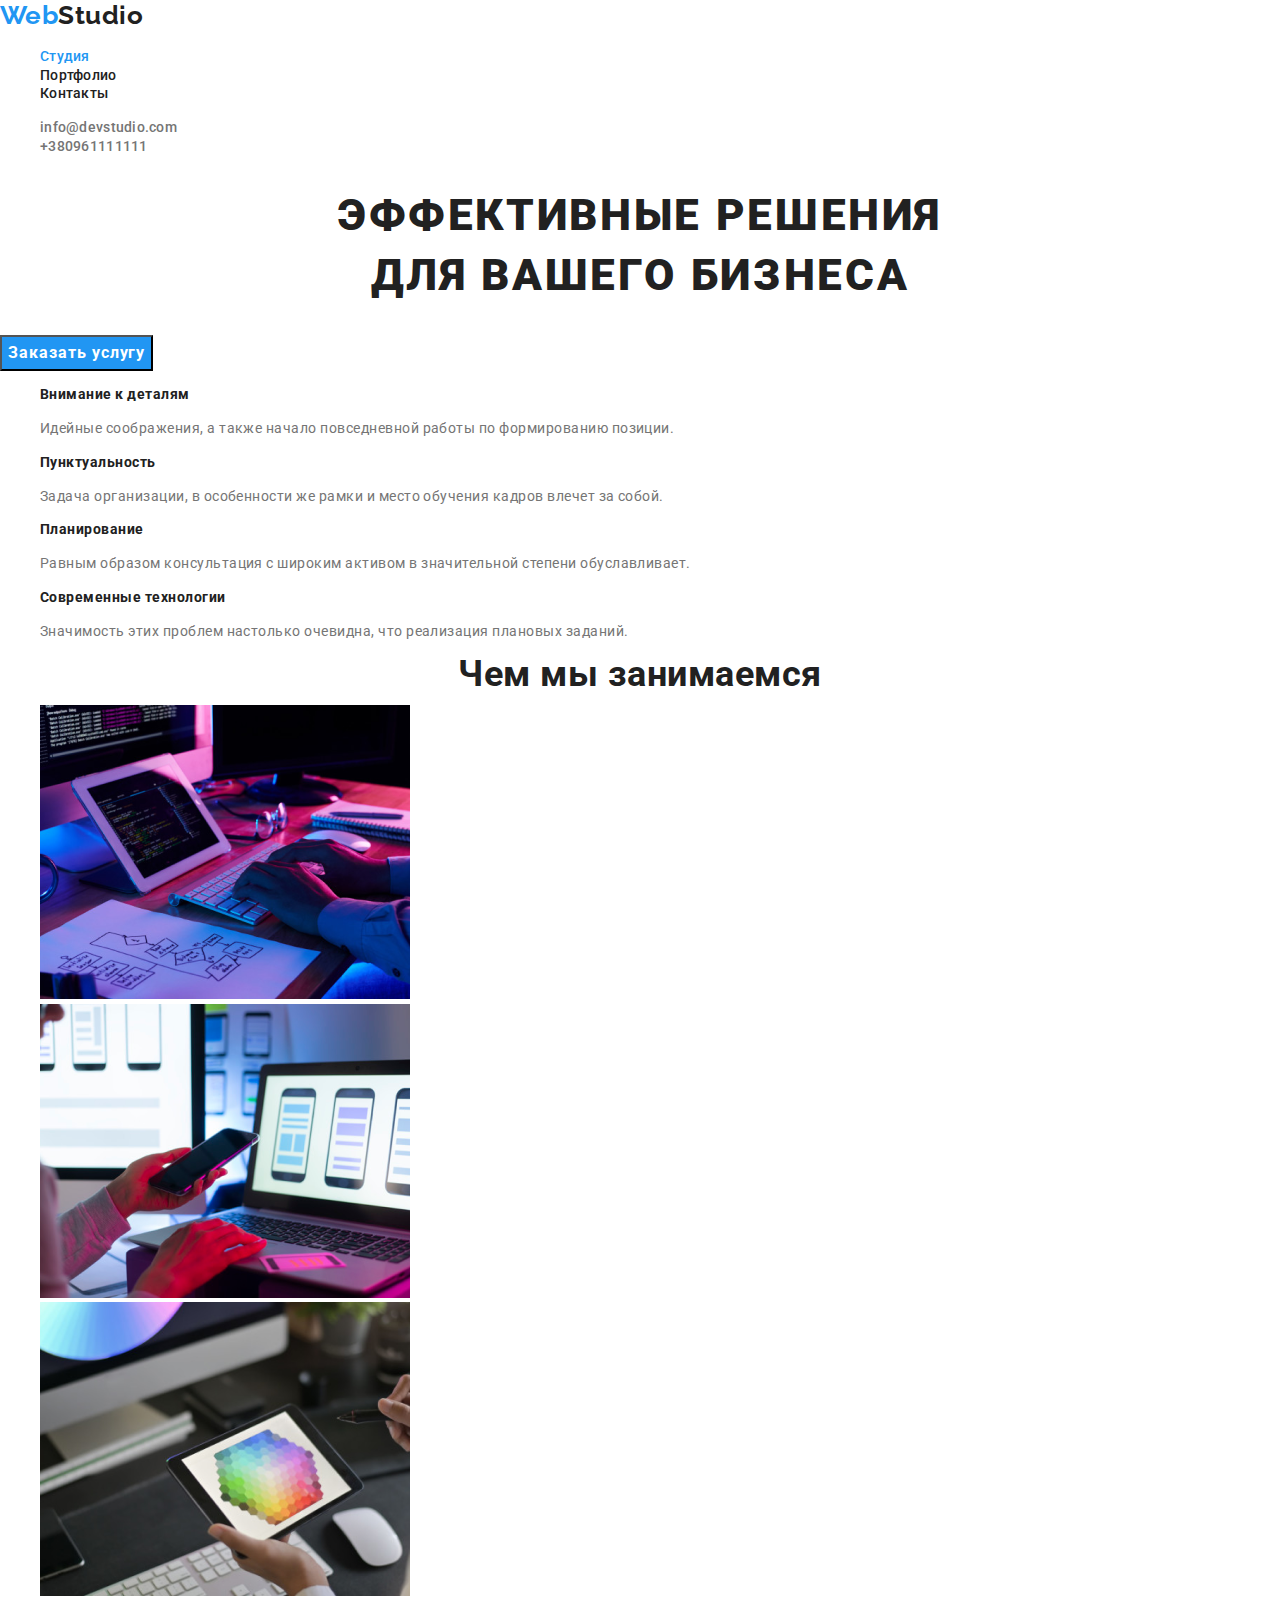
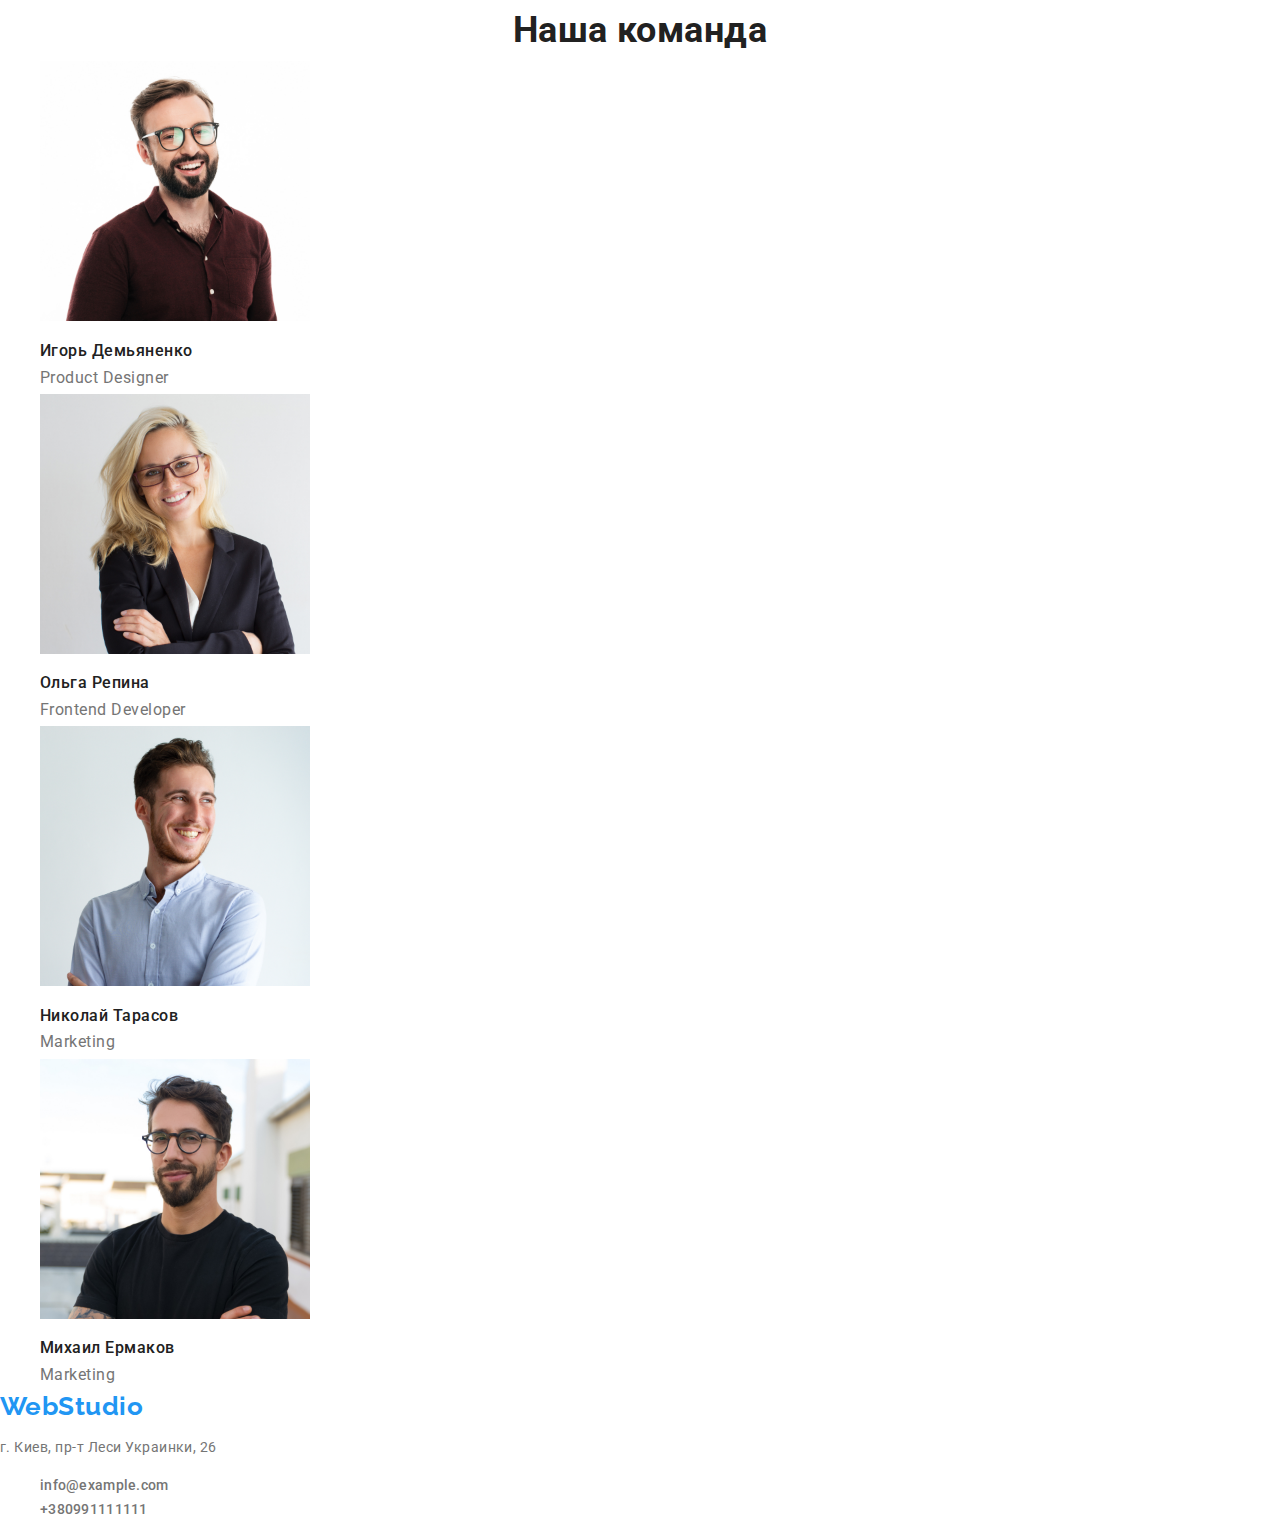
<file: index.html>
<!DOCTYPE html>
<html lang="ru">
<head>
    <meta charset="UTF-8">
    <meta name="viewport" content="width=device-width, initial-scale=1.0">
    <title>Document</title>
    <link rel="preconnect" href="https://fonts.gstatic.com">
    <!-- шрифты -->
    <link href="https://fonts.googleapis.com/css2?family=Raleway:wght@700&family=Roboto:wght@400;500;700;900&display=swap" rel="stylesheet">
    <!-- нормалайз -->     
    <link rel="stylesheet" href="https://cdnjs.cloudflare.com/ajax/libs/modern-normalize/1.0.0/modern-normalize.min.css">

    <link rel="stylesheet" href="css/styles.css"/>
</head>
<body>
    <header class="header">
        <nav class="navigation">
            <a class="logo header link" href="./index.html">Web<span class="span-header">Studio</span></a>
            <ul class="navigation-list list">
                <li class="navigation-item">
                    <a class="navigation-link link current" href="">Студия</a>
                </li>
                <li class="navigation-item">
                    <a class="navigation-link link" href="./portfolio.html">Портфолио</a>
                </li>
                <li class="navigation-item">
                    <a class="navigation-link link" href="">Контакты</a>
                </li>
            </ul>
        </nav>
            <ul class="contacts-list list">
                <li>
                    <a class="link info" href="mailto:info@devstudio.com">info@devstudio.com</a>
                </li>
                <li>
                    <a class="link info" href="tel:+380961111111">+380961111111</a>
                </li>
            </ul>
    </header>
    <main>
        <!-- HERO -->
        <section class="section hero">
            <h1 class="heading">Эффективные решения<br/>для вашего бизнеса</h1>
                <button class="button hero" type="button">Заказать услугу</button>
        </section>
        <section class="section">
           <!-- <h2 class="heading" hidden>Заголовок</h2> -->
           <ul class="punctuality list">
               <li>
                   <h3 class="heading">Внимание к деталям</h3>
                   <p>Идейные соображения, а также начало повседневной работы по формированию позиции.</p>
               </li>
               <li>
                   <h3 class="heading">Пунктуальность</h3>
                   <p>Задача организации, в особенности же рамки и место обучения кадров влечет за собой.</p>
               </li>
               <li>
                    <h3 class="heading">Планирование</h3>
                    <p>Равным образом консультация с широким активом в значительной степени обуславливает.</p>
               </li>
               <li>
                   <h3 class="heading">Современные технологии</h3>
                   <p>Значимость этих проблем настолько очевидна, что реализация плановых заданий.</p>
               </li>
           </ul>
        </section>
        <section class="section">
            <h2 class="heading">Чем мы занимаемся</h2>
            <ul class="list">
                <li>
                    <img src="./images/занятие-1/img.png" alt="" width="370" height="294">
                </li>
                <li>
                    <img src="./images/занятие-1/img-1.png" alt="" width="370" height="294">
                </li>
                <li>
                    <img src="./images/занятие-1/img-2.png" alt="" width="370" height="294">
                </li>
            </ul>
        </section>
        <section class="section">
            <h2 class="heading">Наша команда</h2>
            <ul class="Our-company list">
                <li>
                    <img src="./images/команда-1/img.jpg" alt="" width="270" height="260">
                    <h3 class="heading">Игорь Демьяненко</h3>
                    <p>Product Designer</p>
                </li>
                <li>
                    <img src="./images/команда-1/img-1.jpg" alt="" width="270" height="260">
                    <h3 class="heading">Ольга Репина</h3>
                    <p>Frontend Developer</p>
                </li>
                <li>
                    <img src="./images/команда-1/img-2.jpg" alt="" width="270" height="260">
                    <h3 class="heading">Николай Тарасов</h3>
                    <p>Marketing</p>
                </li>
                <li>
                    <img src="./images/команда-1/img-3.jpg" alt="" width="270" height="260">
                    <h3 class="heading">Михаил Ермаков</h3>
                    <p>Marketing</p>
                </li>
            </ul>
        </section>
    </main>
    <footer>
        <a class="logo footer link" href="">Web<span class="span-footer">Studio</span>
        </a>
        <address class="address">
            <p>г. Киев, пр-т Леси Украинки, 26</p>
            <ul class="contacts-list list">
                <li>
                    <a class="link info" href="mailto:info@example.com">info@example.com</a>
                </li>
                <li>
                    <a class="link info" href="tel:+380991111111">+380991111111</a>
                </li>
            </ul>
        </address>
    </footer>
</body>
</html>
</file>
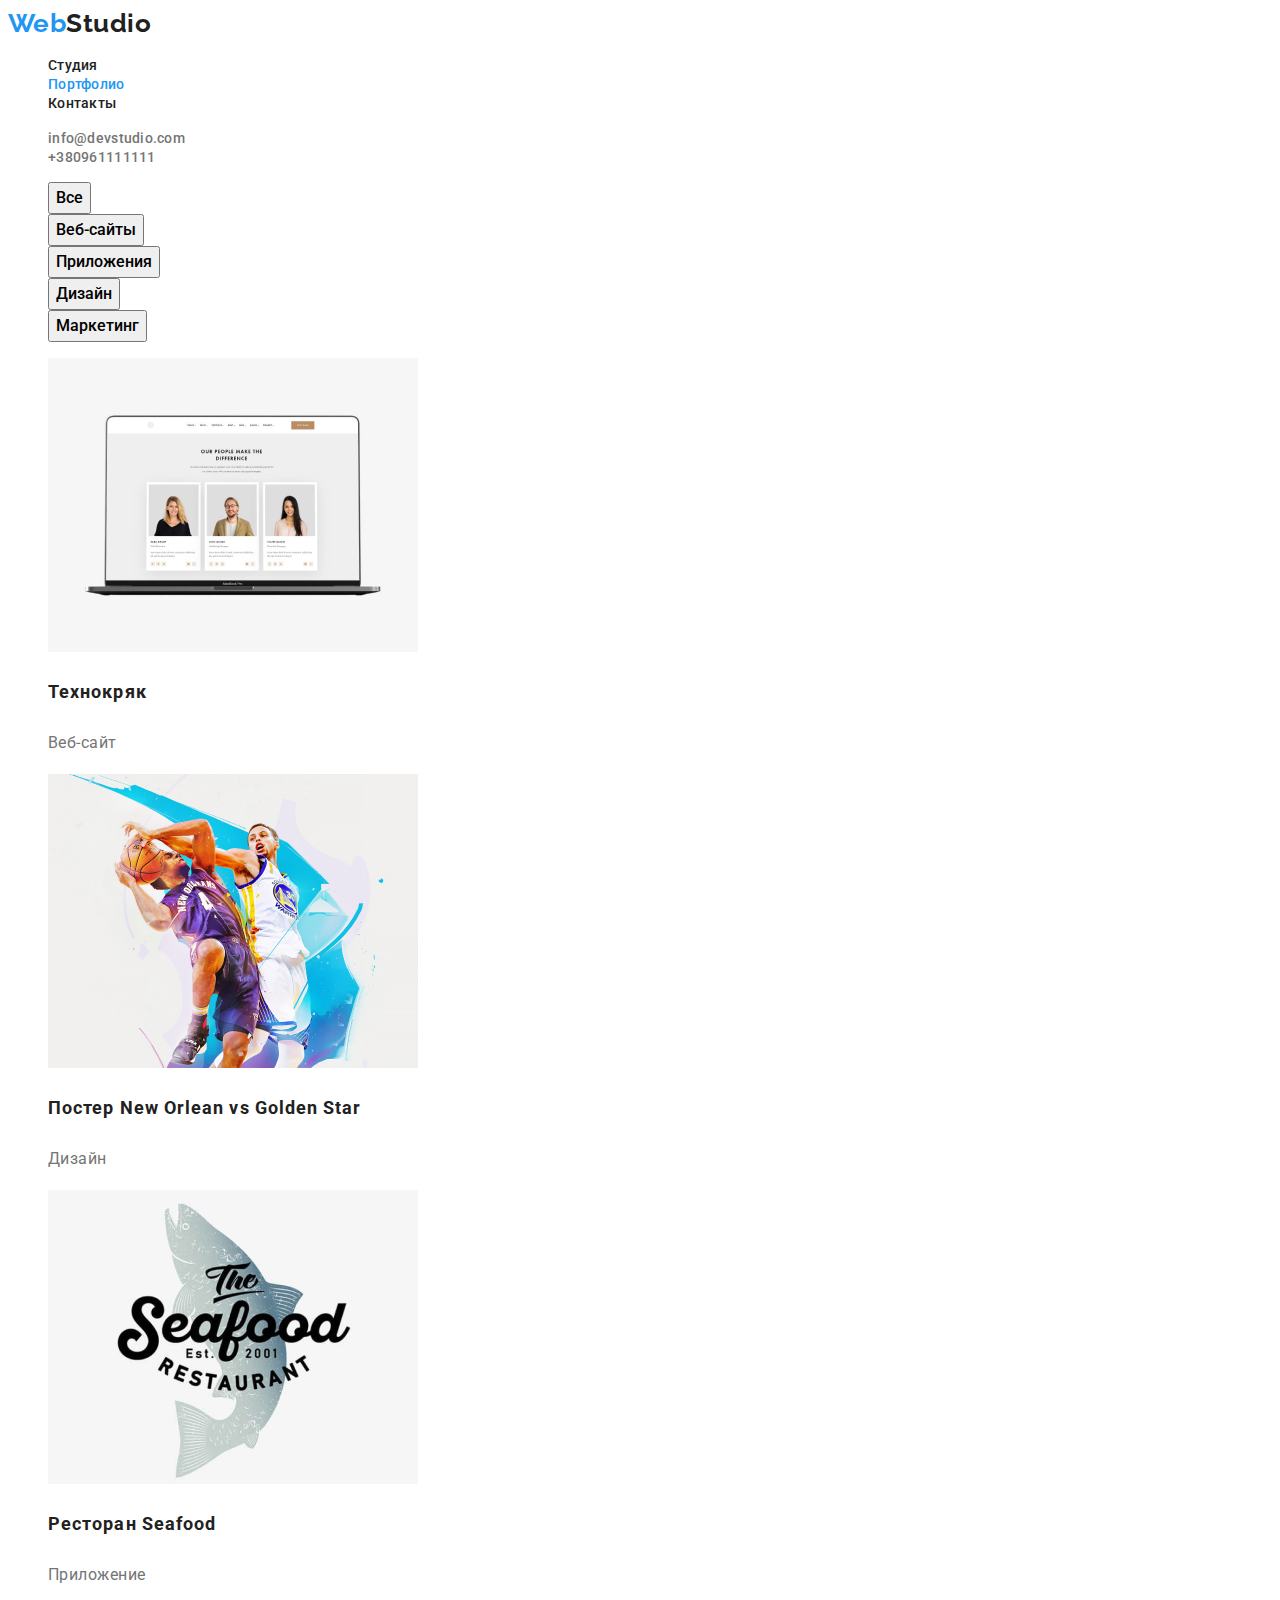
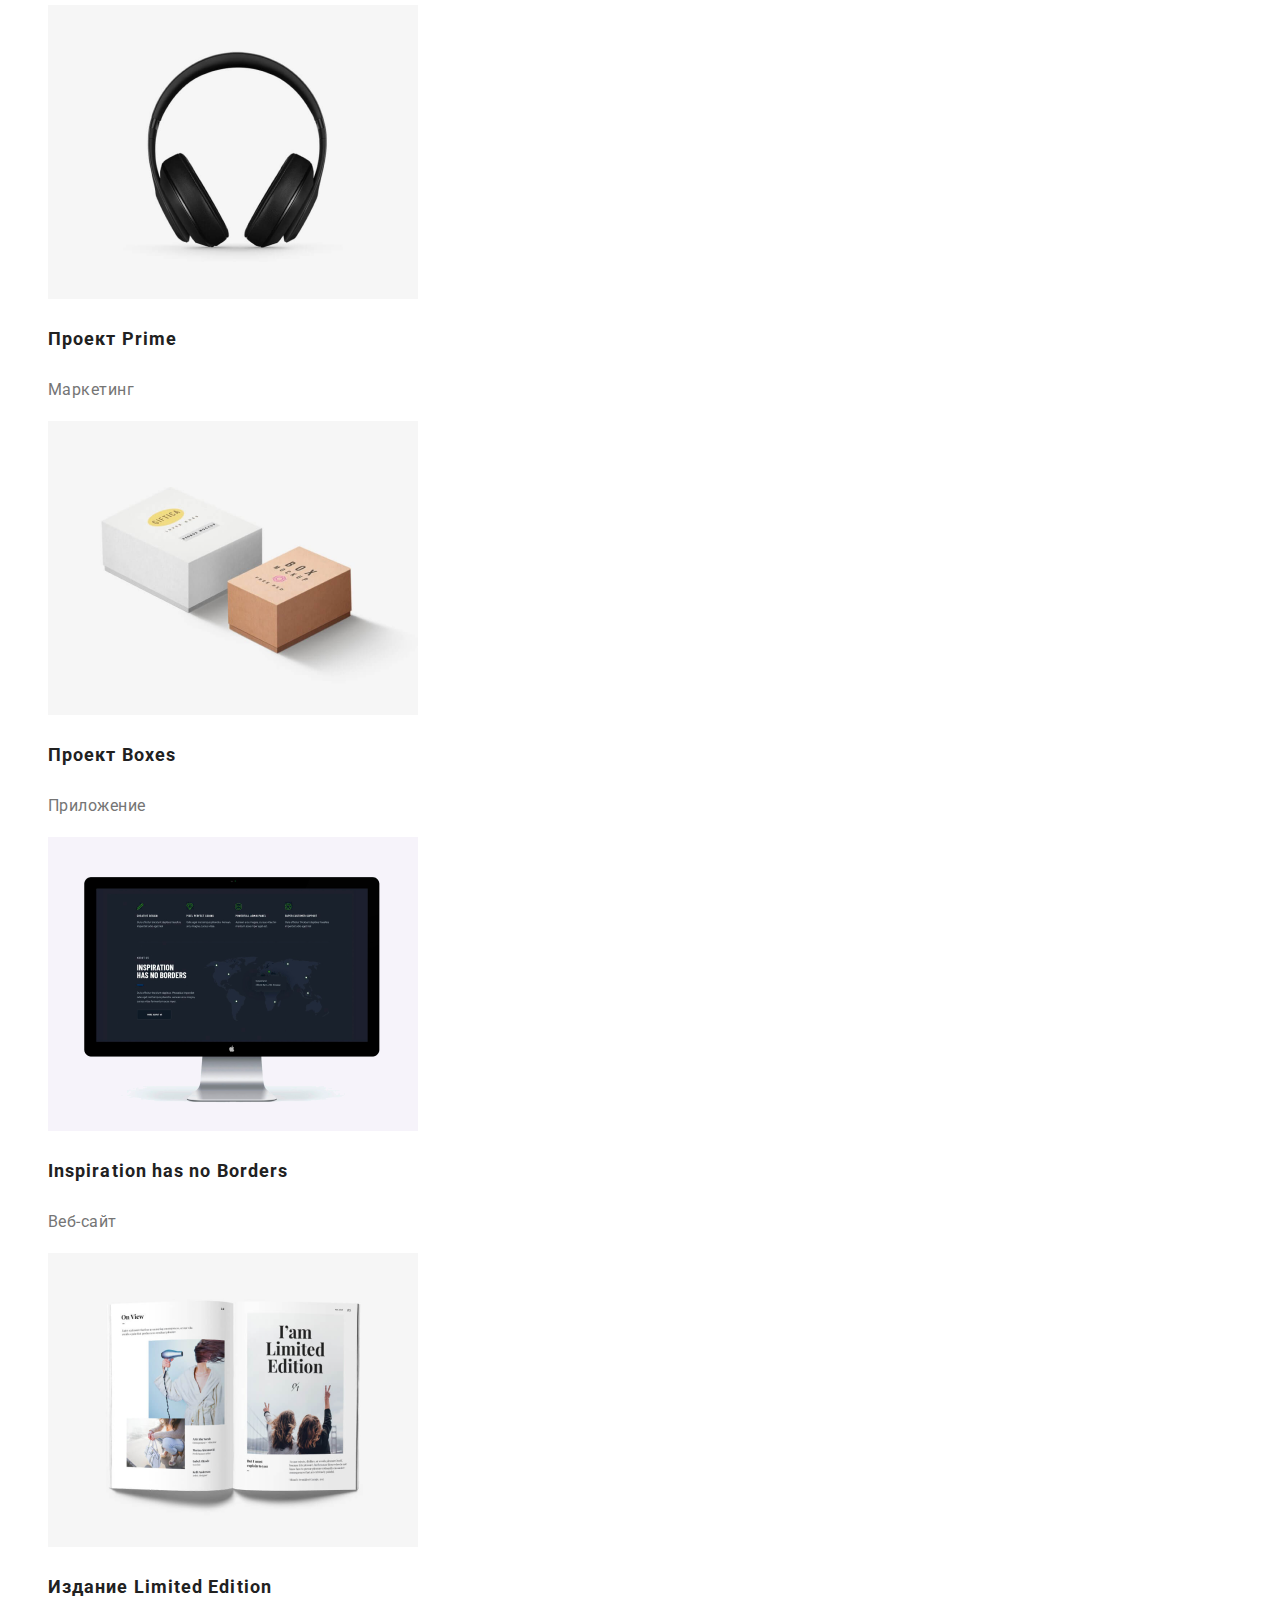
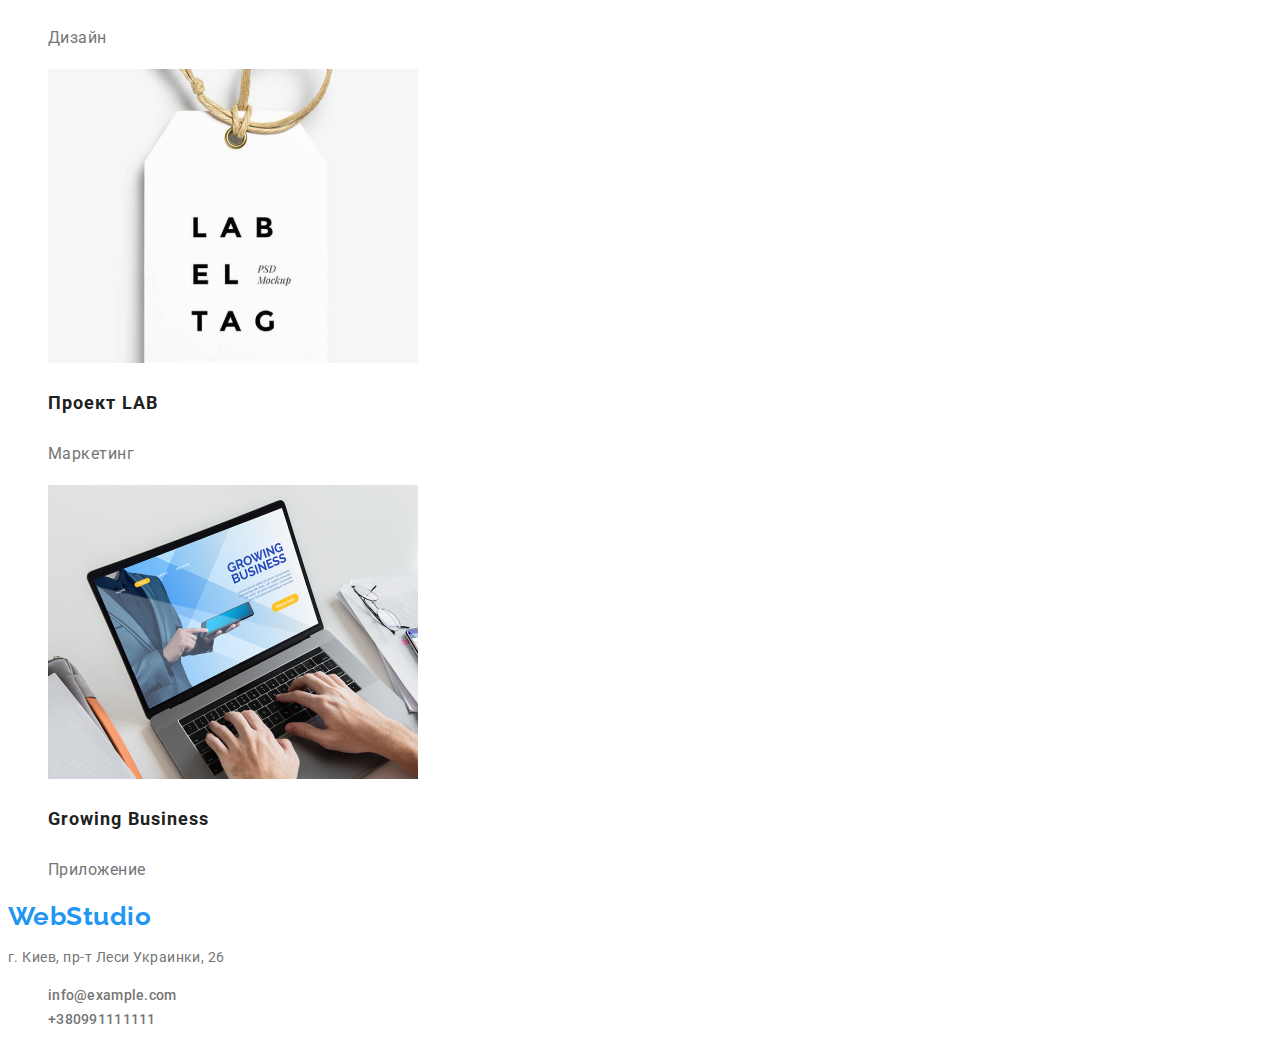
<file: portfolio.html>
<!DOCTYPE html>
<html lang="ru">
<head>
    <meta charset="UTF-8">
    <meta name="viewport" content="width=device-width, initial-scale=1.0">
    <title>Document</title>
    <link rel="preconnect" href="https://fonts.gstatic.com">
    <link href="https://fonts.googleapis.com/css2?family=Raleway:wght@700&family=Roboto:wght@400;500;700&display=swap" rel="stylesheet">
    <link rel="stylesheet" href="css/styles.css"/>
</head>
<body>
    <header class="header">
        <nav class="navigation">
            <a class="logo header link" href="./index.html">Web<span class="span-header">Studio</span></a>
            <ul class="navigation-list list">
                <li class="navigation-item">
                    <a class="navigation-link link" href="./index.html">Студия</a>
                </li>
                <li class="navigation-item">
                    <a class="navigation-link link current" href="">Портфолио</a>
                </li>
                <li class="navigation-item">
                    <a class="navigation-link link" href="">Контакты</a>
                </li>
            </ul>
        </nav>
            <ul class="contacts-list list">
                <li>
                    <a class="link info" href="mailto:info@devstudio.com">info@devstudio.com</a>
                </li>
                <li>
                    <a class="link info" href="tel:+380961111111">+380961111111</a>
                </li>
            </ul>
    </header>
    <main>
        <section>
            <!-- <h1 hidden>Наши работы</h1> -->
            <ul class="buttons-list list">
                <li>
                    <button class="button" type="button">Все</button>
                </li>  
                <li>
                    <button class="button" type="button">Веб-сайты</button>
                </li>
                <li>
                    <button class="button" type="button">Приложения</button>
                </li>
                <li>
                    <button class="button" type="button">Дизайн</button>
                </li>
                <li>
                    <button class="button" type="button">Маркетинг</button>
                </li>
            </ul>
            <!--  <h2 hidden> Заголовок </h2> -->
            <ul class="works-list list">
                <li>
                    <a class="link works" href="">
                        <img src="./images/портфолио-2/img.png" alt="" width="370" height="294">
                        <h3>Технокряк</h3>
                        <p>Веб-сайт</p>
                    </a>
                </li>
                <li>
                    <a class="link works" href="">
                        <img src="./images/портфолио-2/img-1.png" alt="" width="370" height="294">
                        <h3>Постер New Orlean vs Golden Star</h3>
                        <p>Дизайн</p>
                    </a>
                </li>
                <li>
                    <a class="link works" href="">
                        <img src="./images/портфолио-2/img-2.png" alt="" width="370" height="294">
                        <h3>Ресторан Seafood</h3>
                        <p>Приложение</p>
                    </a>
                </li>
                <li>
                    <a class="link works" href="">
                        <img src="./images/портфолио-2/img-3.png" alt="" width="370" height="294">
                        <h3>Проект Prime</h3>
                        <p>Маркетинг</p>
                    </a>
                </li>
                <li>
                    <a class="link works" href="">
                        <img src="./images/портфолио-2/img-4.png" alt="" width="370" height="294">
                        <h3>Проект Boxes</h3>
                        <p>Приложение</p>
                    </a>
                </li>
                <li>
                    <a class="link works" href="">
                        <img src="./images/портфолио-2/img-5.png" alt="" width="370" height="294">
                        <h3>Inspiration has no Borders</h3>
                        <p>Веб-сайт</p>
                    </a>
                </li>
                <li>
                    <a class="link works" href="">
                        <img src="./images/портфолио-2/img-6.png" alt="" width="370" height="294">
                        <h3>Издание Limited Edition</h3>
                        <p>Дизайн</p>
                    </a>
                </li>
                <li>
                    <a class="link works" href="">
                        <img src="./images/портфолио-2/img-7.png" alt="" width="370" height="294">
                        <h3>Проект LAB</h3>
                        <p>Маркетинг</p>
                    </a>
                </li>
                <li>
                    <a class="link works" href="">
                        <img src="./images/портфолио-2/img-8.png" alt="" width="370" height="294">
                        <h3>Growing Business</h3>
                        <p>Приложение</p>
                    </a>
                </li>
            </ul>
        </section>
    </main>
    <footer>
        <a class="logo footer link" href="">Web<span class="span-footer">Studio</span>
        </a>
        <address class="address">
            <p>г. Киев, пр-т Леси Украинки, 26</p>
            <ul class="contacts-list list">
                <li>
                    <a class="link info" href="mailto:info@example.com">info@example.com</a>
                </li>
                <li>
                    <a class="link info" href="tel:+380991111111">+380991111111</a>
                </li>
            </ul>
        </address>
    </footer>
</body>
</html>
</file>
<file: css/styles.css>
:root {
    --primary-text-color: #212121;
    --primary-white-color: #ffffff;
    --title-text-color: #757575;
    --accent-color:  #2196F3;
    --main-font: Roboto, sans-serif;
}



body { 
    font-family: Roboto, sans-serif;
    color:var(--title-text-color);
    letter-spacing: 0.03em;
}

/* ==============  LOGO  ============ */


.logo {
    color:var(--accent-color);
    font-family: Raleway, sans-serif;

    font-weight: 700;
    font-size: 26px;
    line-height: 1.2;
}

/* .logo .span-footer {
    color:var(--primary-white-color);
} */

.logo .span-header {
    color:var(--primary-text-color);
}


/* ============== ССЫЛКИ NAV  ============== */

.link {
    text-decoration: none;
}

.navigation-link {
    color:var(--primary-text-color);

    
    font-weight: 500;
    font-size: 14px;
    line-height: 1.14;
    letter-spacing: 0.02em;
}

.contacts-list .info {
    color:var(--title-text-color);
    
    font-weight: 500;
    font-size: 14px;
    line-height: 1.14;
    letter-spacing: 0.02em;
}


/* ============== ЗАГОЛОВКИ ============== */


.heading {
    color:var(--primary-text-color);
}

.section h1 {
    /* color:var(--primary-white-color); */

    font-weight: 900;
    font-size: 44px;
    line-height: 1.37;
    text-align: center;
    letter-spacing: 0.06em;
    text-transform: uppercase
}

/* ==============  КНОПКИ   ============== */

button {
    font-family: inherit;
    cursor: pointer;
}

.section button {
    background-color: var(--accent-color);
    color: var(--primary-white-color);

    
    font-weight: 700;
    font-size: 16px;
    line-height: 1.88;
    letter-spacing: 0.06em;
}
/* ============= первый Н2 =============== */

.punctuality h3 {
    
    font-weight: 700;
    font-size: 14px;
    line-height: 1.14;
}

.punctuality p {
    
    font-size: 14px;
    line-height: 1.71;
}

/* ============= второй Н2 =============== */

.section h2 {
    font-weight: 700;
    font-size: 36px;
    line-height: 1.16px;
    text-align: center;
}

/* ============= третий Н2 =============== */

.Our-company h3 {
    font-weight: 500;
    font-size: 16px;
    line-height: 1.18;
}

.Our-company p {
    font-size: 16px;
    line-height: 1.18px;
}

/* ============== FOOTER ============== */

.address {
    font-style:normal;

    font-size: 14px;
    line-height: 1.71;
 }

/* .address p { 
    color:var(--primary-white-color);
}
*/




/* страничка портфолио*/



/* ============== ХОВЕР НА ССЫЛКАХ ============ */

.list {
    list-style: none;
}

.navigation-list a:hover,
.navigation-list a:focus {
    color: var(--accent-color);
}

.contacts-list a:hover,
.contacts-list a:focus {
    color: var(--accent-color);
}





/* ==============  эффект текущей страницы ============ */

.navigation-list .current {
    color: var(--accent-color);
}


/* ==============  КНОПКИ портфолио  ============== */

.buttons-list button {
    font-weight: 500;
    font-size: 16px;
    line-height: 1.62;
    text-align: center;
}

.buttons-list .button:hover,
.buttons-list .button:focus {
    background-color: var(--accent-color);
    color: var(--primary-white-color);
}

/* ============== ССЫЛКИ  работ портфолио ============== */

.works-list h3 {
    color:var(--primary-text-color);
    font-weight: 700;
    font-size: 18px;
    line-height: 2;
    letter-spacing: 0.06em;
}

.works-list p {
    color:var(--title-text-color);
    font-size: 16px;
    line-height: 1.87;
}
</file>
